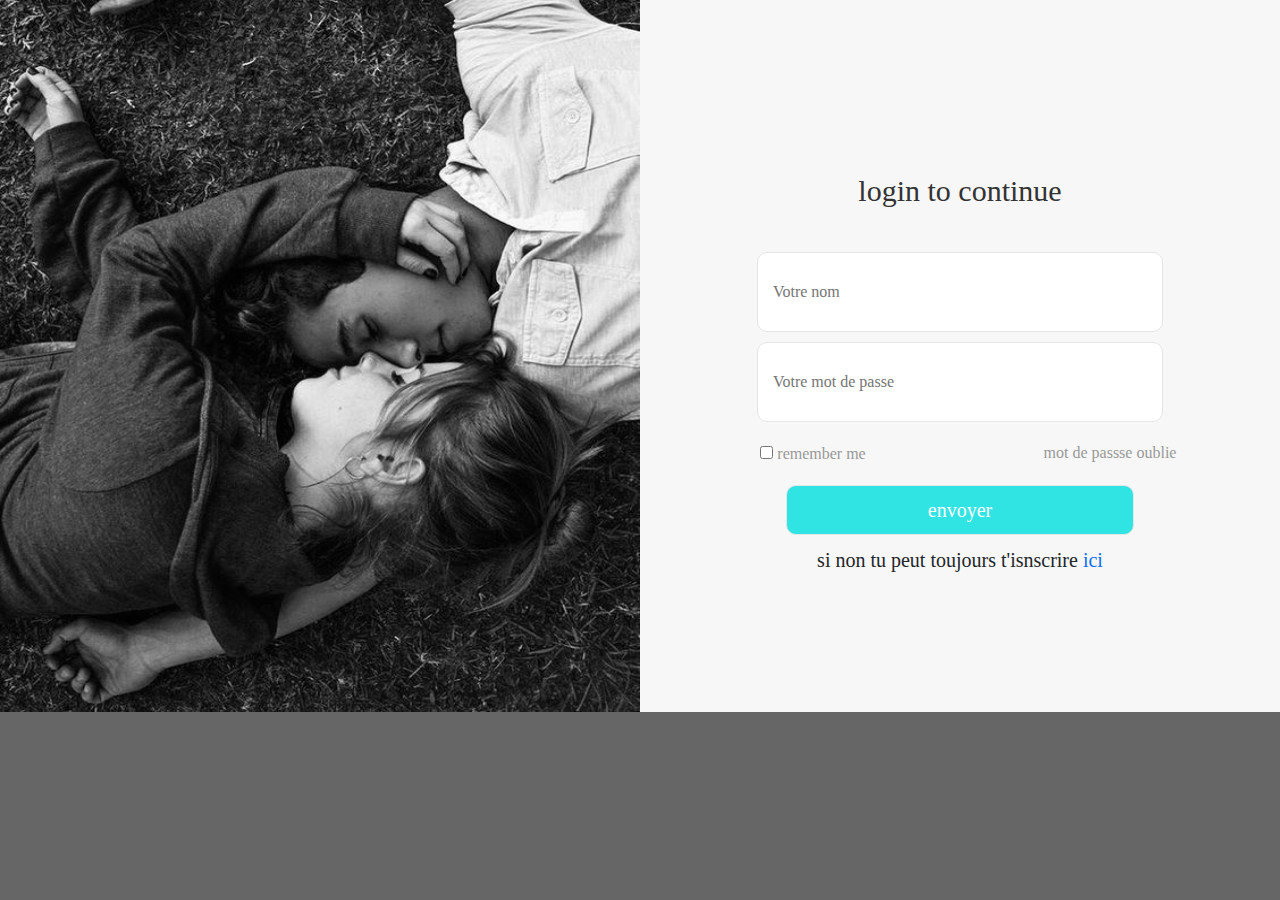
<file: login/index.html>
<!DOCTYPE html>
<html lang="en">
<head>
    <meta charset="UTF-8">
    <meta name="viewport" content="width=device-width, initial-scale=1.0">
    <meta http-equiv="X-UA-Compatible" content="ie=edge">
    <link rel="stylesheet" href="bootstrap.min.css">
    <link rel="stylesheet" href="styles.css">
    <title>connection</title>
</head>
<body>  
            <div >
                    <img class="img" src="IMG/bg-02.JPG">
          </div>
        <form action="#" method="POST" class="col-md-1 formulaire ">
            <span class="log">login to continue</span>
          <!-- <label for="name"class="input">nom</label><br>-->  
           <input class="input2" type="text" name="nom" id="nom" placeholder="Votre nom" required/></br>
          <!-- <label for="password"class="input">mot de passe</label><br> -->
           <input class="input2" type="password" name="password" id="password" placeholder="Votre mot de passe" required/></br>
           <div class="info">
            <div class="checkbox">
                <input type="checkbox" name="checkbox" id="checkbox">
                <label  for="checkbox">remember me</label><br>
            </div>   
          
           
           <a  class="lien" href="#">mot de passse oublie</a><br>
           </div>
          
           <input class="bouton btn btn-primary btn-lg" type="submit" value="envoyer"><br>
           <div class="span">
            <span>si non tu peut toujours t'isnscrire <a href="../inscription/inscription.html">ici</a></span>
           </div>
           
     
    </form>
   
    <footer class="footer container-fluid">
        <p class="pied ">tous Droits Reserves &copy Gladiateurs life  </p>
       </footer>
   
</body>
</html>
</file>
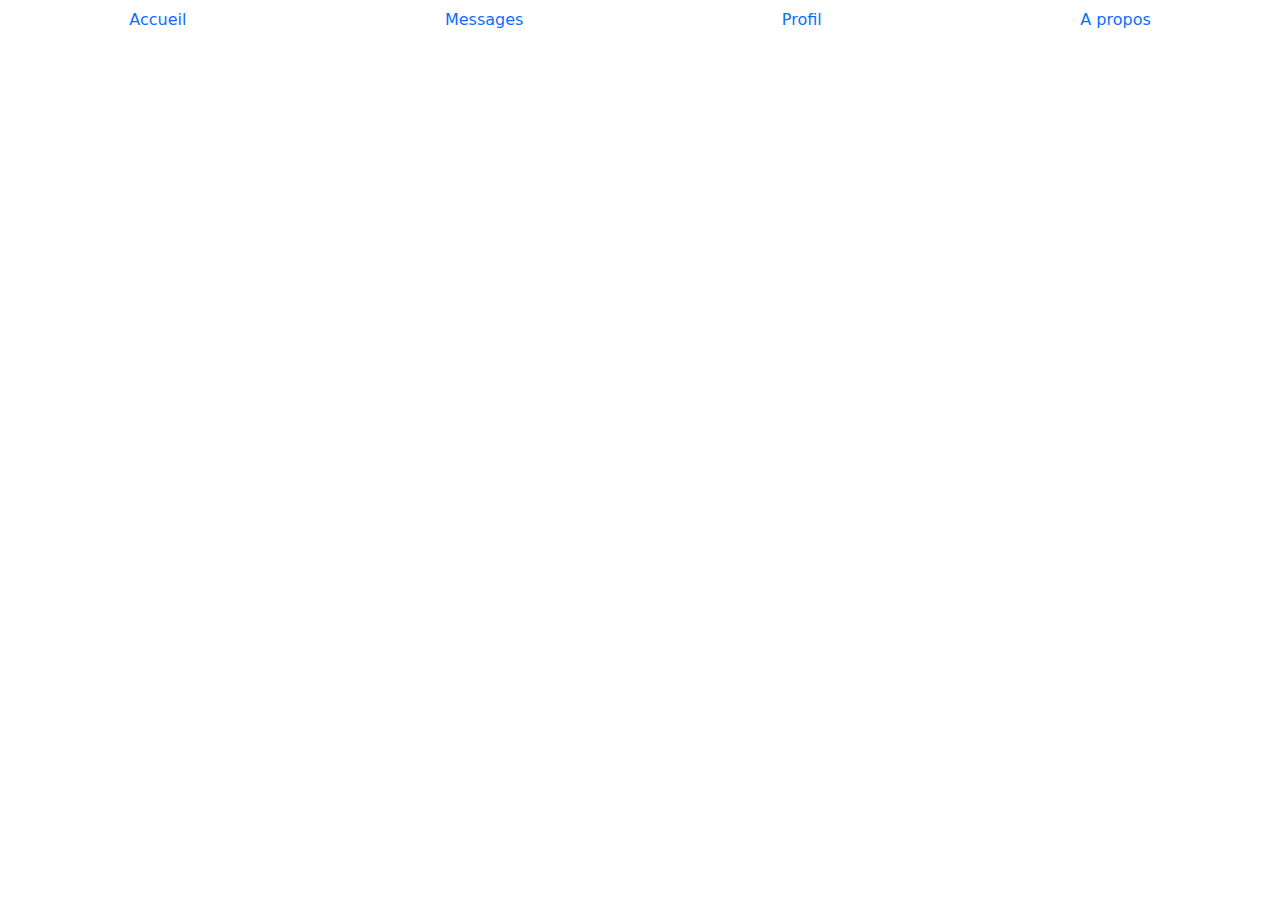
<file: page_d_acceuil/index.html>
<!DOCTYPE html>
<html lang="fr">
<head>
    <meta charset="UTF-8">
    <meta name="viewport" content="width=device-width, initial-scale=1.0">
    <meta http-equiv="X-UA-Compatible" content="ie=edge">
    <title>Eden</title>
    <link rel="stylesheet" href="bootstrap.min.css">
    <link rel="stylesheet" href="styles.css">
</head>
<body>
<!--
<div class="d-flex align-items-start">
    <div class="nav flex-column nav-pills me-3" id="v-pills-tab" role="tablist" aria-orientation="vertical">
        <button class="nav-link active" id="v-pills-home-tab" data-bs-toggle="pill" data-bs-target="#v-pills-home" type="button" role="tab" aria-controls="v-pills-home" aria-selected="true">Accueil</button>
        <button class="nav-link" id="v-pills-profile-tab" data-bs-toggle="pill" data-bs-target="#v-pills-profile" type="button" role="tab" aria-controls="v-pills-profile" aria-selected="false">Profile</button>
            <button class="nav-link" id="v-pills-messages-tab" data-bs-toggle="pill" data-bs-target="#v-pills-messages" type="button" role="tab" aria-controls="v-pills-messages" aria-selected="false">Messages</button>
            <button class="nav-link" id="v-pills-settings-tab" data-bs-toggle="pill" data-bs-target="#v-pills-settings" type="button" role="tab" aria-controls="v-pills-settings" aria-selected="false">Paramètres</button>
    </div>
    <div class="tab-content" id="v-pills-tabContent">
        <div class="tab-pane fade show active" id="v-pills-home" role="tabpanel" aria-labelledby="v-pills-home-tab">...</div>
        <div class="tab-pane fade" id="v-pills-profile" role="tabpanel" aria-labelledby="v-pills-profile-tab">...</div>
        <div class="tab-pane fade" id="v-pills-messages" role="tabpanel" aria-labelledby="v-pills-messages-tab">...</div>
        <div class="tab-pane fade" id="v-pills-settings" role="tabpanel" aria-labelledby="v-pills-settings-tab">...</div>
    </div>
</div>
-->
<!--
<ul class="nav nav-tabs">
    <li class="nav-item">
        <a class="nav-link active" aria-current="page" href="#">Accueil</a>
    </li>
    <li class="nav-item">
        <a class="nav-link" href="#">Messages</a>
    </li>
    <li class="nav-item">
        <a class="nav-link" href="#">Profil</a>
    </li>
    <li class="nav-item">
        <a class="nav-link " href="#" tabindex="-1" aria-disabled="false">A propos</a>
    </li>
</ul>
-->

<ul class="nav nav-pills nav-fill">
  <li class="nav-item">
    <a class="nav-link " aria-current="page" href="#">Accueil</a>
  </li>
  <li class="nav-item">
    <a class="nav-link" href="#">Messages</a>
  </li>
  <li class="nav-item">
    <a class="nav-link" href="#">Profil</a>
  </li>
  <li class="nav-item">
    <a class="nav-link " href="#" tabindex="-1" aria-disabled="true">A propos</a>
  </li>
</ul>
<script src="bootstrap.bundle.min.js" integrity="sha384-b5kHyXgcpbZJO/tY9Ul7kGkf1S0CWuKcCD38l8YkeH8z8QjE0GmW1gYU5S9FOnJ0" crossorigin="anonymous"></script>
</body>
</html>
</file>
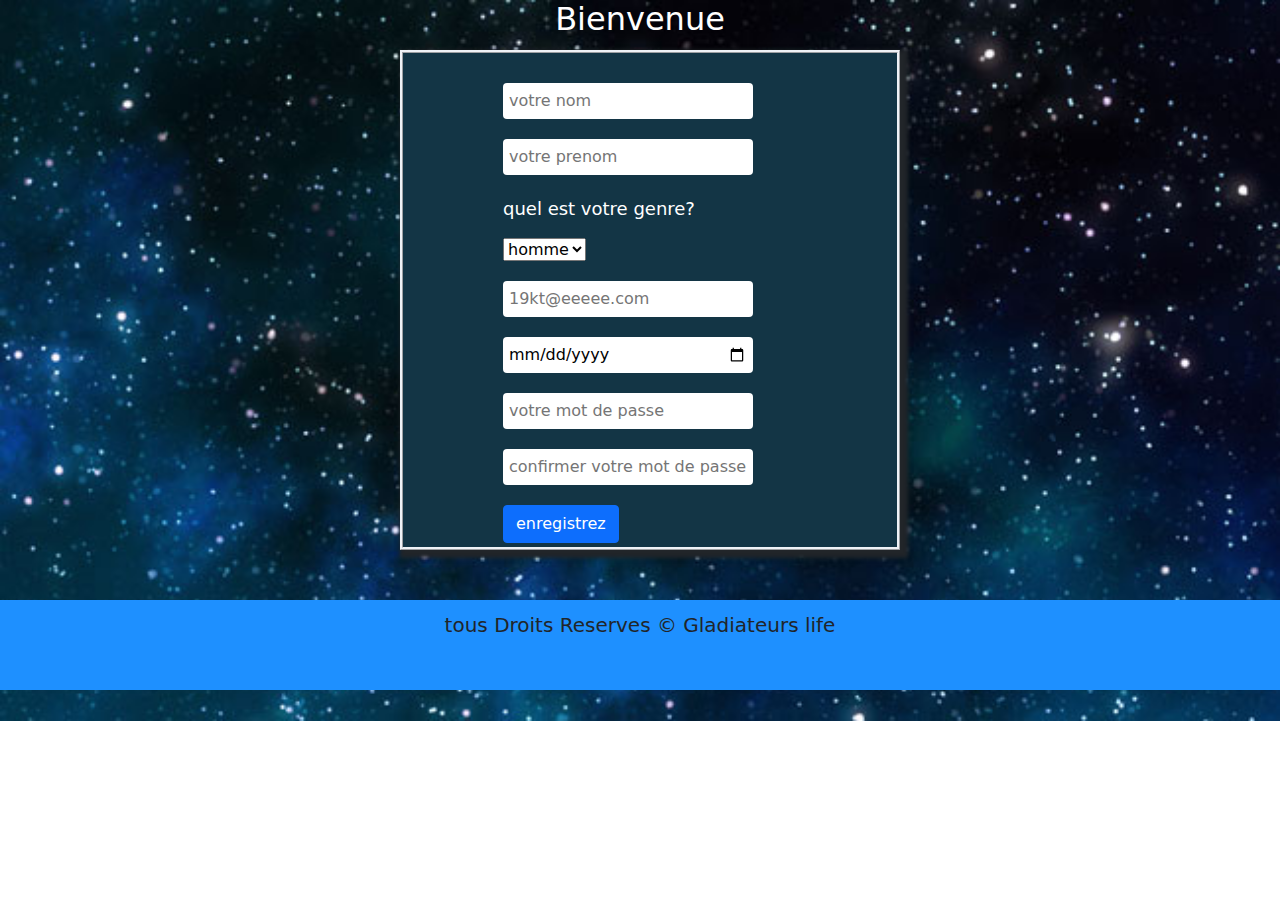
<file: inscription/inscription.html>
<!DOCTYPE html>
<html lang="en">
<head>
    <meta charset="UTF-8">
    <meta name="viewport" content="width=device-width, initial-scale=1.0">
    <meta http-equiv="X-UA-Compatible" content="ie=edge">
    <link rel="stylesheet" href="bootstrap.min.css">
    <link rel="stylesheet" href="styles.css">
    <title>page d'inscription</title>
</head>
<body>
    
    <section class="header">
        <div class="head">
          <h2 class="titre"> Bienvenue</h2>
        </div>
        <div class="formulaire  row-cols-md-1">
          <form action="#" method="POST" class="question">
            <input type="text" name="nom" class="option"  placeholder="votre nom" required/></br>
            <input type="text" name="prenom" class="option"  placeholder="votre prenom" required/></br>
              <p class="paragraph">quel est votre genre?</p>
            <select name="sexe" class="genre" id="sexe" required>
                    <option value="homme">homme</option>
                    <option value="femme">femme</option>
                  </select><br>
            <input type="email" name="email" id="email" class="option" placeholder="19kt@eeeee.com" required/></br>
            <input type="date" name="date" class="date" placeholder="jj/mois/annee" required/></br>
            <input type="password" name="password" class="option" placeholder="votre mot de passe" required/><br>
            <input type="password" name="password" id="password" class="option" placeholder="confirmer votre mot de passe" required/></br>
            <input class="btn btn-primary" type="submit" value="enregistrez">
     </form> 
        </div>
        
             <footer class="footer container-fluid">
              <p class="pied ">tous Droits Reserves &copy Gladiateurs life  </p>
             </footer>
               
    </section>
    
    
</body>
</html>
</file>
<file: login/styles.css>
*{
    margin: 0px;
    padding: 0px;
    box-sizing: border-box;
}
body{
    background-color: #666666;
    width: 794px;
    height: 664px;
    
}

.img{
    
    width: 50%;
    height: 712px;
    position: absolute;
    top: 0px;
    right: 50%;
}
.formulaire{
    width: 50% ;
    height: 712px;
    display: block ;
    position: absolute;
    top: 0px;
    left: 50%;
    text-align: center;
    background-color: #f7f7f7;
    margin: 0px;
    padding: 173px 30px 55px;
    min-height: 664px;
    font-family: 'Times New Roman', Times, serif;
    font-size: 16px;
}
.log{
    display: block ;
    font-size: 30px;
    color: #333333;
    line-height: 1.2;
    padding: 0px 0px 43px;
}
.input{
    display: block ;
    width: 100%;
    background: transparent;
    font-size: 18px;
    line-height: 1.2;
    padding: 0px 24px;
    color: #555555;
    
}
.input2{
    align-items: flex-end;
    width: 70%;
    height: 80px;
    border: 1px solid #e6e6e6;
    border-radius: 10px;
    margin-bottom: 10px;
    padding-left: 15px;
    flex-wrap: wrap;  
}
/*:required{
    background-color: red;
}*/
.input2:hover{
    transform: scale(1.1);
}
.info{
    margin-top: 5px;
}
.checkbox{
    position: relative;
    right: 150px;
    top: 5px;
    bottom: 3px;
    padding-left: 6px;
    background: #ffffff;
    color: #999999;
}

.lien{
    position: relative;
    left: 150px;
    bottom: 20px;
    text-decoration: none;
    color: #999999;
}

.bouton{
    align-items: flex-end;
    width: 60%;
    height: 50px;
    background-color: rgb(49, 228, 228);
    font-size: 20px;
    border: 1px solid #e6e6e6;
    border-radius: 10px;
   /* 
    
    margin-bottom: 10px;
    flex-wrap: wrap;
    background: #db659c;
    transition: all 0.4s; */
}
.bouton:hover{
   /* background: #bd12bd; */
    
}
.checkbox{
    background: none;
}
.span{
    font-size: 20px;
    margin-top: 10px;
}
.span a{
    text-decoration: none;
}
</file>
<file: page_d_acceuil/styles.css>
body{
    background-color: #FFff;
    margin: 0;
}
.header{
    margin-top: 0px;
    padding: 5px 10px;
    position: fixed;
    top: 0px;
    right: 0px;
    left: 0px;
    background: #ffffff;
  
}
.logo{
    color: #55555555;
    font-size: 30px;
}
.navigation{
    background-color:#bd1220;
  /*  opacity: 0.6;*/
  width: 1349px ;
    height: 80px;
    position: sticky;
    right: 0px;
    left: 0px;
   /* margin-top: 5px;
    margin-right: 10px;
    margin-left: 15px;
    padding-top: 10px;
    text-align: end;*/

}    
.navigation a{
    text-decoration: none;
    display: inline-block;
    font-size: 20px;
    font-family:'Gill Sans', 'Gill Sans MT', Calibri, 'Trebuchet MS', sans-serif;
    margin-right: 25px;
    padding: 12px 15px;
    color : white ;
    transition: color .5s .5s;
}
.navigation a:hover{
    color: crimson;
    transform: scale(1.5) rotate(2deg);
}
</file>
<file: inscription/styles.css>
*{
    box-sizing: border-box;
}
body{
    background: url("IMG/ciel.jpg") no-repeat;
    width: 100%;
    background-size: cover;
}

.head{
    text-align: center;
    height: 50px;
    color: white;
}
.paragraph{
    font-size: 18px;
    color: white;
}
.formulaire{
    background-color: rgb(19, 53, 69);
    position: absolute;
    left: 400px;
    top: 50px;
    border: 3px #eff2f6 ridge ;
    box-shadow: 4px 4px 4px 4px;
    width: 500px;
    height: 500px;
    padding: 10px;
}
.question{
    position: absolute;
    left: 100px;
    top: 30px;
   
   
}
.genre{
    margin-bottom: 20px;
}
.option{
    margin-bottom: 20px;
    padding: 6px 6px 6px;
    border-radius: 4px ;
    border: 3px rgb(54, 98, 116);
    box-shadow: cadetblue;
    width: 250px;
    font-size: 16px;
}
.date{
    margin-bottom: 20px;
    padding: 6px 6px 6px;
    border-radius: 4px ;
    border: 3px rgb(54, 98, 116);
    box-shadow: cadetblue;
    height: 60%;
    width: 250px;
}
.footer{
    background-color: dodgerblue;
    height: 10%;
    width: 100% ;
    position: absolute;
    top: 600px;
    /*left: 400px; */
    font-size: 20px;
}
.pied{
    text-align: center;
    padding-top: 10px;
}
</file>
